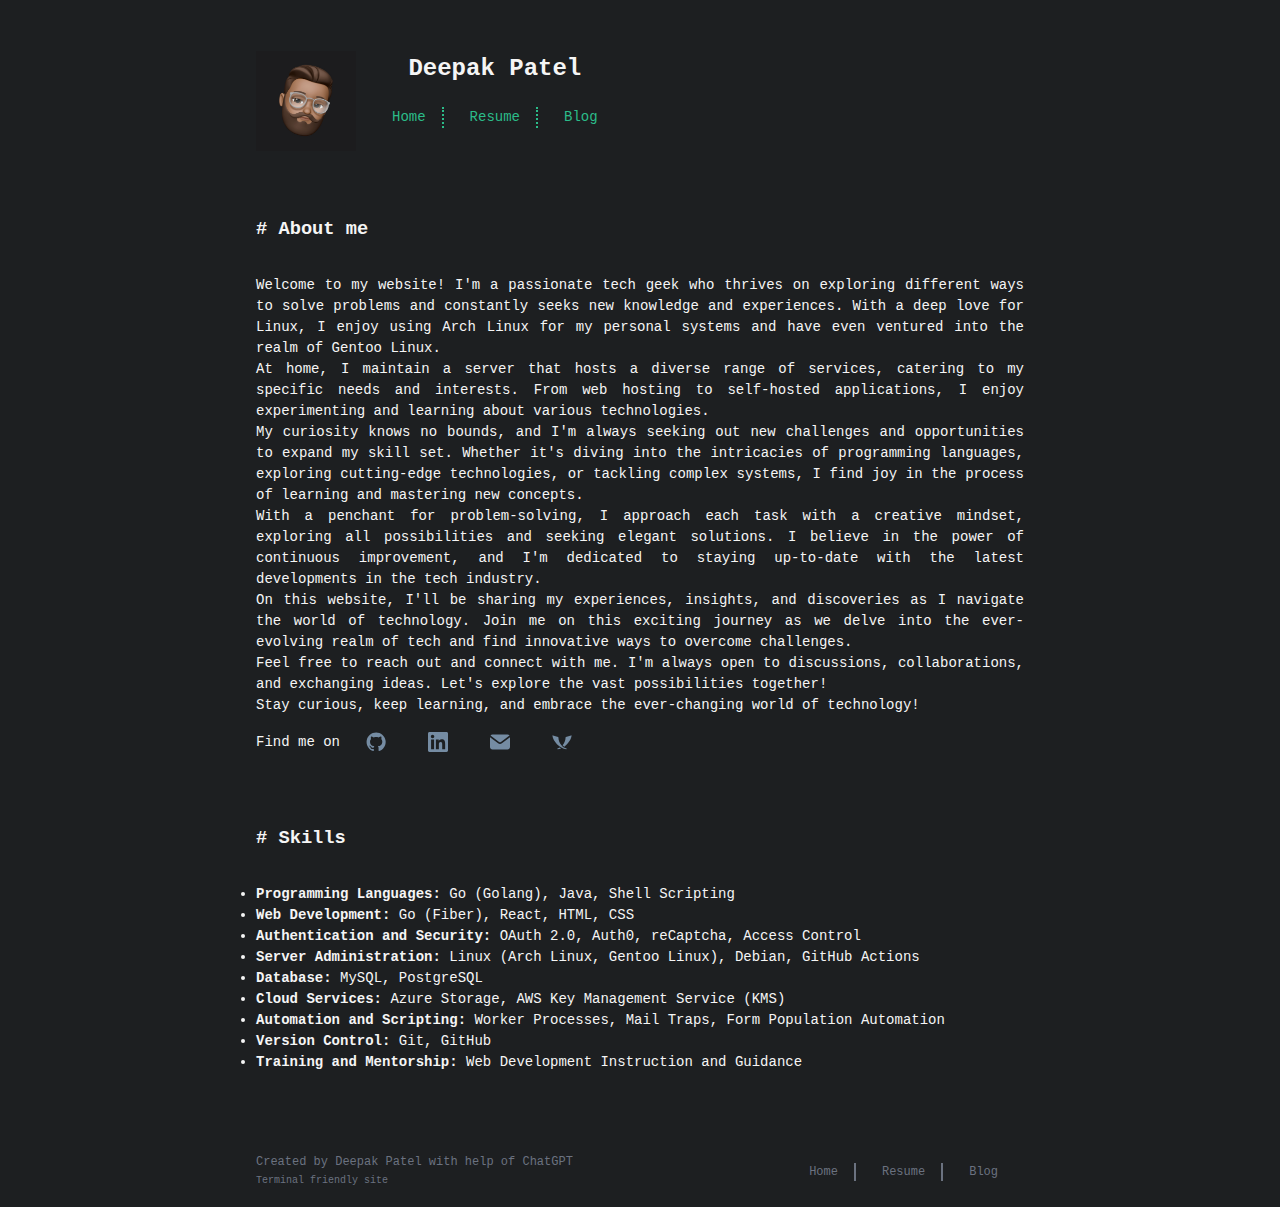
<file: index.html>
<!DOCTYPE html>
<html lang="en">

<head>
  <meta charset="UTF-8">
  <meta name="viewport" content="width=device-width, initial-scale=1.0">
  <link rel="stylesheet" href="./style.css" />
  <meta name="description" content="Stay Hungry and Stay Foolish - someone steve jobs knew">
  <meta name="keywords" content="Developer, c/c++, resume">
  <title>Home | Deepak Patel</title>
</head>

<body>
  <header class="flex-container justify-content-center-mobile">
    <a class="logo-parent">
      <img class="logo" width="100" height="100" src="./img/deepakpatel.jpeg">
    </a>
    <div class="flex-container flex-column">
      <h2 class="text-center">Deepak Patel</h2>
      <nav class="flex-container justify-space-around">
        <a href="index.html" class="slash nav-links">Home</a>
        <a href="resume.html" class="slash nav-links">Resume</a>
        <a href="blog.html" class="nav-links">Blog</a>
      </nav>
    </div>
  </header>


  <div>
    <section>
      <div class="small-font">
        <h3 class="title"># About me</h3>
        <p class="justify">
          Welcome to my website! I'm a passionate tech geek who thrives on exploring different ways to solve problems
          and constantly seeks new knowledge and experiences. With a deep love for Linux, I enjoy using Arch Linux for
          my
          personal systems and have even ventured into the realm of Gentoo Linux.
        </p>
        <p class="justify">
          At home, I maintain a server that hosts a diverse range of services, catering to my specific needs and
          interests.
          From web hosting to self-hosted applications, I enjoy experimenting and learning about various technologies.
        </p>
        <p class="justify">
          My curiosity knows no bounds, and I'm always seeking out new challenges and opportunities to expand my skill
          set.
          Whether it's diving into the intricacies of programming languages, exploring cutting-edge technologies,
          or tackling complex systems, I find joy in the process of learning and mastering new concepts.
        </p>
        <p class="justify">
          With a penchant for problem-solving, I approach each task with a creative mindset, exploring all possibilities
          and
          seeking elegant solutions. I believe in the power of continuous improvement, and I'm dedicated to staying
          up-to-date
          with the latest developments in the tech industry.
        </p>
        <p class="justify">
          On this website, I'll be sharing my experiences, insights, and discoveries as I navigate the world of
          technology.
          Join me on this exciting journey as we delve into the ever-evolving realm of tech and find innovative ways to
          overcome challenges.
        </p>
        <p class="justify">
          Feel free to reach out and connect with me. I'm always open to discussions, collaborations, and exchanging
          ideas.
          Let's explore the vast possibilities together!
        </p>
        <p class="justify">
          Stay curious, keep learning, and embrace the ever-changing world of technology!
        </p>
      </div>
      <div class="flex-container block">
        <p>Find me on</p>
        <a class="icon-links" href="https://github.com/Not-Not-Null" target="_blank">

          <svg width="20px" height="20px" viewBox="0 -0.5 24 24" fill="none" xmlns="http://www.w3.org/2000/svg">
            <path class="change-fill" fill-rule="evenodd" clip-rule="evenodd"
              d="M12.2047 0.00001C6.56031 -0.005731 1.74628 4.08615 0.842541 9.6577C-0.061195 15.2293 3.2126 20.6331 8.56941 22.4118C9.14823 22.5177 9.35294 22.1577 9.35294 21.8541C9.35294 21.5506 9.35294 20.8588 9.35294 19.8988C6.14117 20.5977 5.46353 18.3529 5.46353 18.3529C5.25046 17.6572 4.79779 17.0595 4.18588 16.6659C3.14823 15.96 4.27059 15.96 4.27059 15.96C5.00761 16.0641 5.65578 16.5014 6.02823 17.1459C6.34368 17.7179 6.87393 18.1406 7.50179 18.3208C8.12965 18.5009 8.8034 18.4236 9.37411 18.1059C9.41842 17.5252 9.66876 16.9794 10.08 16.5671C7.5247 16.2777 4.84235 15.2894 4.84235 10.92C4.82481 9.7786 5.24688 8.67412 6.02117 7.8353C5.67632 6.84285 5.71662 5.7571 6.13412 4.79295C6.13412 4.79295 7.10117 4.48236 9.29647 5.97177C11.1816 5.45419 13.1713 5.45419 15.0565 5.97177C17.2518 4.48236 18.2118 4.79295 18.2118 4.79295C18.6351 5.74689 18.6854 6.82486 18.3529 7.81412C19.1272 8.65294 19.5493 9.7574 19.5318 10.8988C19.5318 15.3177 16.8424 16.2847 14.28 16.5459C14.8359 17.1047 15.1218 17.8774 15.0635 18.6635C15.0635 20.2024 15.0635 21.4447 15.0635 21.8188C15.0635 22.1929 15.2682 22.4824 15.8541 22.3694C21.1473 20.5447 24.3569 15.1728 23.4554 9.6469C22.5539 4.1211 17.8034 0.04779 12.2047 0.00001z"
              fill="#758CA3" />
          </svg>
        </a>
        <a class="icon-links" href="https://www.linkedin.com/in/deepak-patel-8a0817133" target="_blank">
          <svg width="20px" height="20px" viewBox="0 0 24 24" fill="none" xmlns="http://www.w3.org/2000/svg">
            <path class="change-fill" fill-rule="evenodd" clip-rule="evenodd"
              d="M22.2857 0H1.70893C0.766071 0 0 0.776786 0 1.73036V22.2696C0 23.2232 0.766071 24 1.70893 24H22.2857C23.2286 24 24 23.2232 24 22.2696V1.73036C24 0.776786 23.2286 0 22.2857 0ZM7.25357 20.5714H3.69643V9.11786H7.25893V20.5714H7.25357ZM5.475 7.55357C4.33393 7.55357 3.4125 6.62679 3.4125 5.49107C3.4125 4.35536 4.33393 3.42857 5.475 3.42857C6.61071 3.42857 7.5375 4.35536 7.5375 5.49107C7.5375 6.63214 6.61607 7.55357 5.475 7.55357ZM20.5875 20.5714H17.0304V15C17.0304 13.6714 17.0036 11.9625 15.1821 11.9625C13.3286 11.9625 13.0446 13.4089 13.0446 14.9036V20.5714H9.4875V9.11786H12.9V10.6821H12.9482C13.425 9.78214 14.5875 8.83393 16.3179 8.83393C19.9179 8.83393 20.5875 11.2071 20.5875 14.2929V20.5714Z"
              fill="#758CA3" />
          </svg>
        </a>
        <a class="icon-links" href="mailto:me@deepakpatel.dev">
          <svg width="20px" height="20px" viewBox="0 -3 24 24" id="meteor-icon-kit__solid-envelope" fill="none"
            xmlns="http://www.w3.org/2000/svg">
            <path class="change-fill" fill-rule="evenodd" clip-rule="evenodd"
              d="M23.4006 1.20046L13.1469 8.9765C12.4583 9.4585 11.5417 9.4585 10.8531 8.9765L0.599433 1.20046C1.14673 0.47153 2.0183 0 3 0H21C21.9817 0 22.8533 0.47153 23.4006 1.20046zM24 3.25413V15C24 16.6569 22.6569 18 21 18H3C1.34315 18 0 16.6569 0 15V3.25413L9.70615 10.615C11.0834 11.5791 12.9166 11.5791 14.2938 10.615L24 3.25413z"
              fill="#758CA3" />
          </svg>
        </a>
        <a class="icon-links" 
            href="https://conversations.im/i/deepakpatel@conversations.im?omemo-sid-916094052=42064c59830f76536528c68b85f162e47a9d170152c45bc4526223eb5d20af70"
            target="_blank"
          >
          <svg xmlns="http://www.w3.org/2000/svg" x="0px" y="0px" width="20px" height="20px" viewBox="0 0 50 50">
            <path class="change-fill" 
              d="M 2.140625 8.4160156 C 1.5464453 8.3779121 1.01425 8.8778125 1.078125 9.5078125 C 2.342125 21.977813 18.578609 42.202563 35.974609 42.976562 C 36.535609 43.001562 37 42.536609 37 41.974609 L 37 41.943359 C 37 41.441359 36.631812 41.006078 36.132812 40.955078 C 28.218812 40.157078 16.370766 28.788078 16.009766 13.705078 C 15.998766 13.283078 15.733031 12.911344 15.332031 12.777344 L 2.3984375 8.4667969 C 2.3125625 8.4381719 2.2255078 8.421459 2.140625 8.4160156 z M 47.857422 8.4199219 C 47.772383 8.4254883 47.685859 8.4419531 47.599609 8.4707031 L 34.669922 12.779297 C 34.269922 12.909297 34.000234 13.280938 33.990234 13.710938 C 33.800234 21.490938 30.559141 28.280625 26.369141 33.140625 C 27.719141 34.550625 29.159844 35.749922 30.589844 36.669922 C 40.619844 29.519922 48.079922 17.799766 48.919922 9.5097656 C 48.981172 8.8797656 48.452695 8.380957 47.857422 8.4199219 z M 19.349609 39.050781 C 17.439609 40.130781 15.569141 40.790937 13.869141 40.960938 C 13.369141 41.010938 13 41.439453 13 41.939453 L 13 41.970703 C 13 42.540703 13.459297 43.000469 14.029297 42.980469 C 16.959297 42.850469 19.860156 42.160781 22.660156 41.050781 C 21.530156 40.450781 20.429609 39.770781 19.349609 39.050781 z"
              fill="#758CA3">
            </path>
          </svg>
        </a>
      </div>
    </section>


    <section>
      <h3 class="title"># Skills</h3>
      <ul class="justify font-small">
        <li><b>Programming Languages:</b> Go (Golang), Java, Shell Scripting</li>
        <li><b>Web Development:</b> Go (Fiber), React, HTML, CSS</li>
        <li><b>Authentication and Security:</b> OAuth 2.0, Auth0, reCaptcha, Access Control</li>
        <li><b>Server Administration:</b> Linux (Arch Linux, Gentoo Linux), Debian, GitHub Actions</li>
        <li><b>Database:</b> MySQL, PostgreSQL</li>
        <li><b>Cloud Services:</b> Azure Storage, AWS Key Management Service (KMS)</li>
        <li><b>Automation and Scripting:</b> Worker Processes, Mail Traps, Form Population Automation</li>
        <li><b>Version Control:</b> Git, GitHub</li>
        <li><b>Training and Mentorship:</b> Web Development Instruction and Guidance</li>
      </ul>
    </section>

  </div>
  <!-- content end -->

</body>

<footer class="flex-container justify-space-between">
  <div>
    <p>Created by Deepak Patel with help of ChatGPT</p>
    <small>Terminal friendly site</small>
  </div>
  <nav class="flex-container justify-space-around align-self-center">
    <a href="index.html" class="slash-footer nav-links-footer">Home</a>
    <a href="resume.html" class="slash-footer nav-links-footer">Resume</a>
    <a href="blog.html" class="nav-links-footer">Blog</a>
  </nav>
</footer>
</html>
</file>
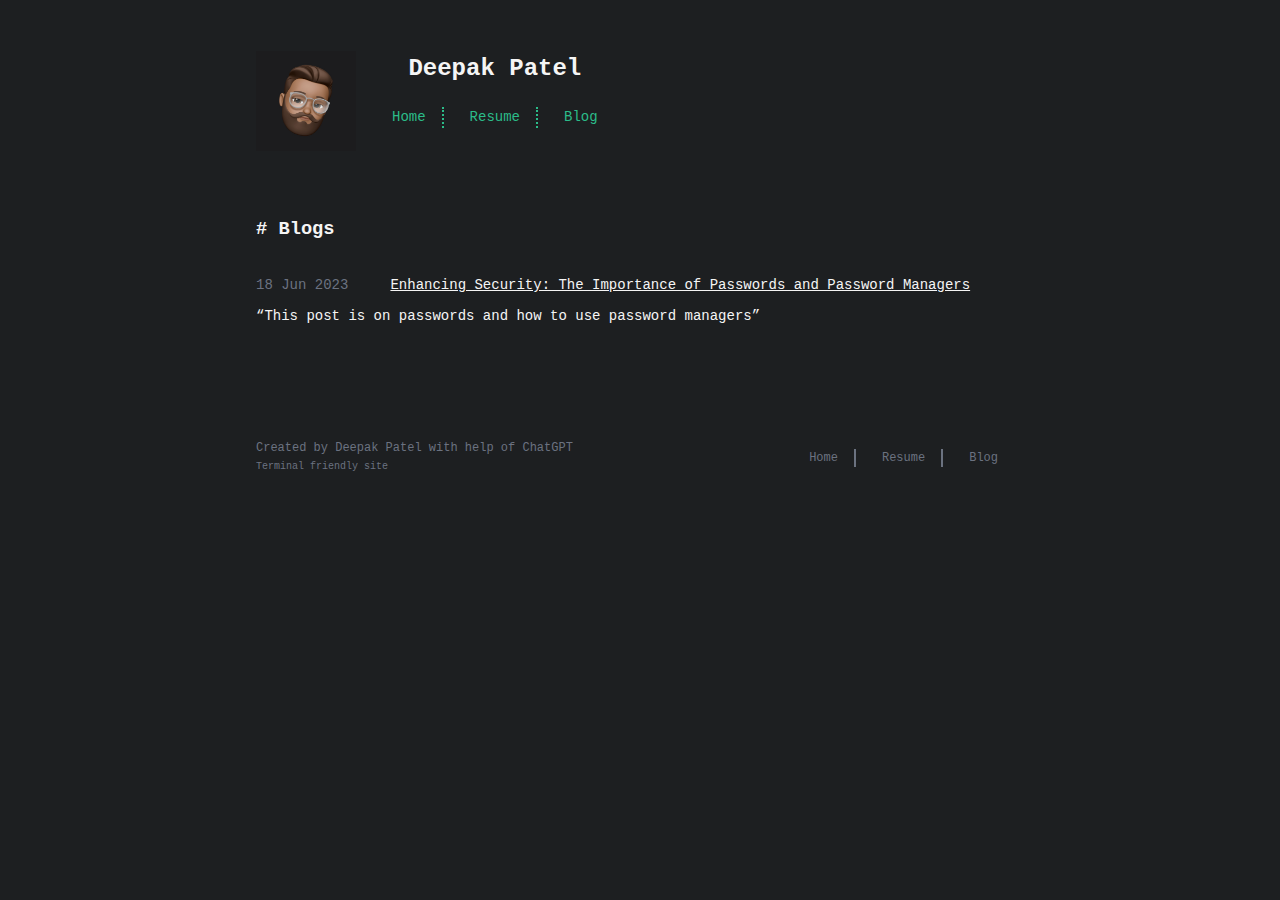
<file: blog.html>
<!DOCTYPE html>
<html lang="en">

<head>
  <meta charset="UTF-8">
  <meta name="viewport" content="width=device-width, initial-scale=1.0">
  <link rel="stylesheet" href="./style.css" />
  <meta name="description" content="Deepak patel's blog">
  <meta name="keywords" content="Developer, c/c++, resume, blog, tech">
  <title>Blog | Deepak Patel</title>
</head>

<body>
  <header class="flex-container justify-content-center-mobile">
    <a class="logo-parent">
      <img class="logo" width="100" height="100" src="./img/deepakpatel.jpeg">
    </a>
    <div class="flex-container flex-column">
      <h2 class="text-center">Deepak Patel</h2>
      <nav class="flex-container justify-space-around">
        <a href="index.html" class="slash nav-links">Home</a>
        <a href="resume.html" class="slash nav-links">Resume</a>
        <a href="blog.html" class="nav-links">Blog</a>
      </nav>
    </div>
  </header>
  <section>
    <div class="small-font">
      <h3 class="title"># Blogs</h3>
      <div class="list">
        <ul class="item">
          <li class="flex-container flex-wrap align-items-baseline item">
            <time class="blog-time">18 Jun 2023</time>
            <a class="blog-link" href="./blogs/password-manager.html">
              Enhancing Security: The Importance of Passwords and Password Managers
            </a>
            <q>This post is on passwords and how to use password managers</q>
          </li>
          <!-- <li class="flex-container flex-wrap align-items-baseline item"> -->
          <!--   <time class="blog-time">22 Feb 2023</time> -->
          <!--   <a class="blog-link" href="./blogs/password-manager.html"> -->
          <!--     Enhancing Security: The Importance of Passwords and Password Managers -->
          <!--   </a> -->
          <!--   <q>This post is for testing and listing a number of different markdown elements</q> -->
          <!-- </li> -->
        </ul>
      </div>
    </div>
  </section>

</body>

<footer class="flex-container justify-space-between">
  <div>
    <p>Created by Deepak Patel with help of ChatGPT</p>
    <small>Terminal friendly site</small>
  </div>
  <nav class="flex-container justify-space-around align-self-center">
    <a href="index.html" class="slash-footer nav-links-footer">Home</a>
    <a href="resume.html" class="slash-footer nav-links-footer">Resume</a>
    <a href="blog.html" class="nav-links-footer">Blog</a>
  </nav>
</footer>

</html>
</file>
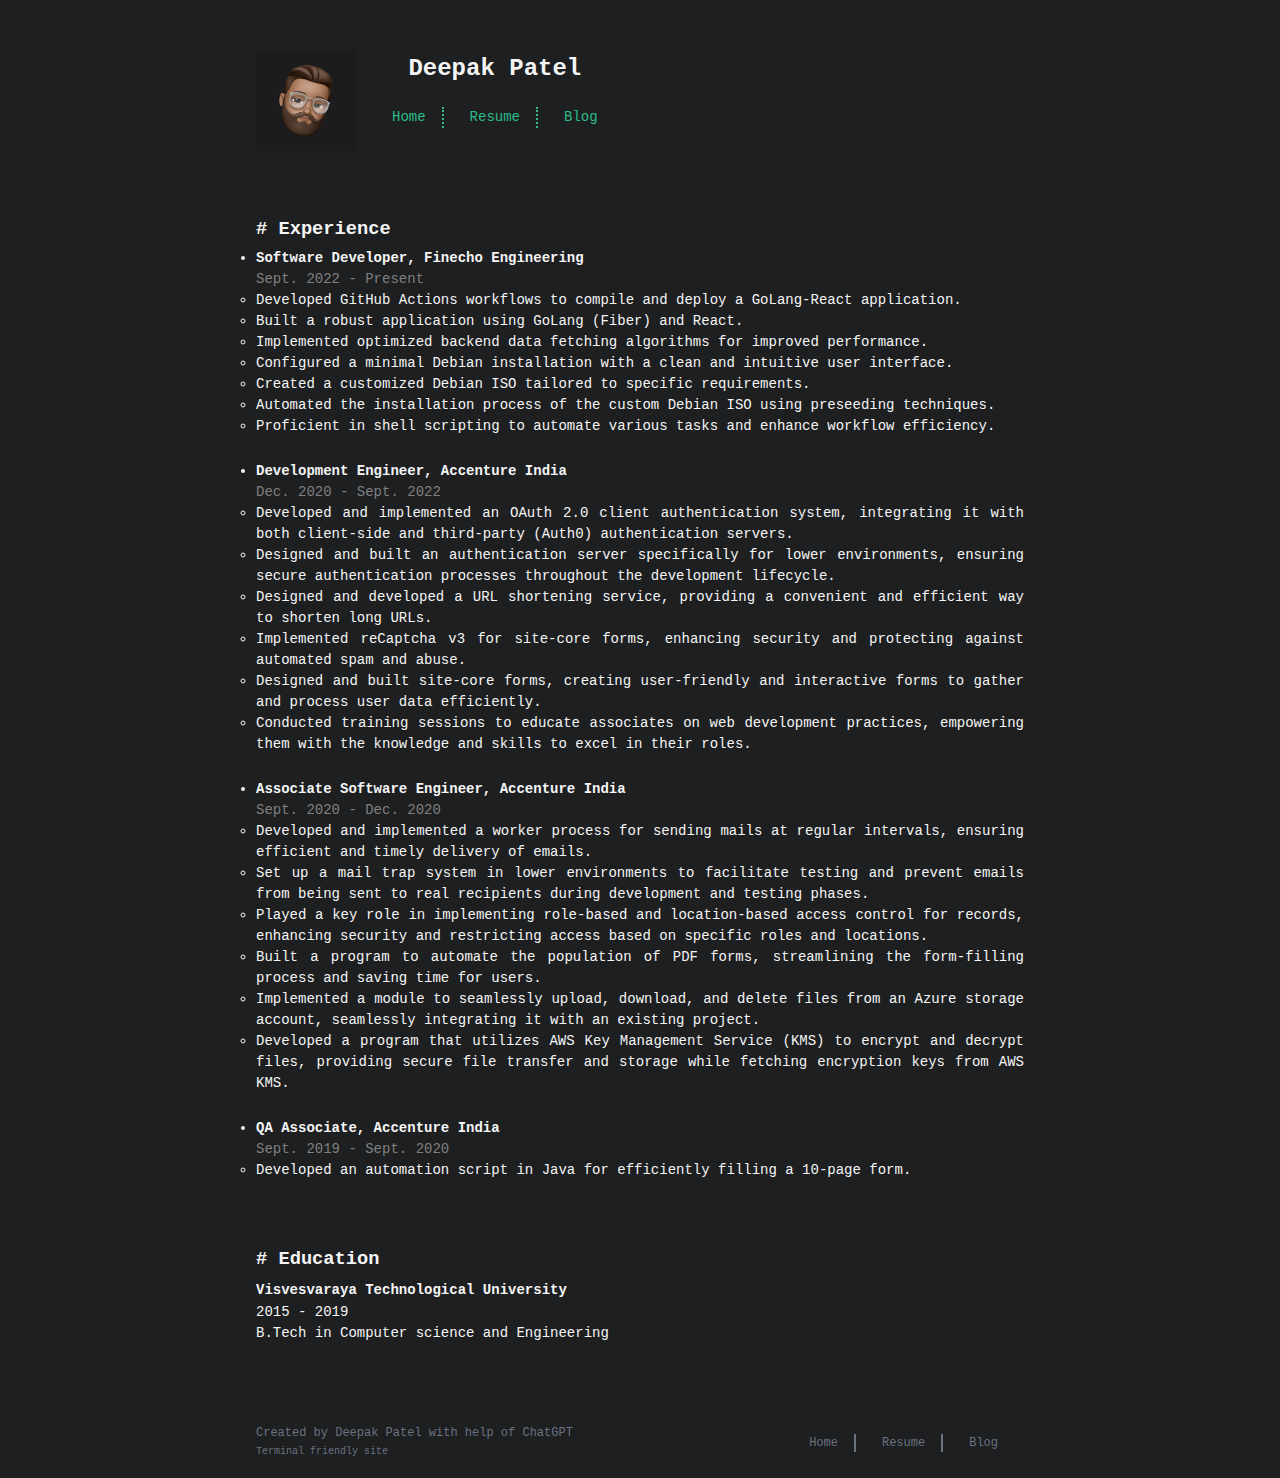
<file: resume.html>
<!DOCTYPE html>
<html lang="en">

<head>
  <meta charset="UTF-8">
  <meta name="viewport" content="width=device-width, initial-scale=1.0">
  <link rel="stylesheet" href="./style.css" />
  <meta name="description" content="Stay Hungry and Stay Foolish - someone steve jobs knew">
  <meta name="keywords" content="Developer, c/c++, resume">
  <title>Resume | Deepak Patel</title>
</head>

<body>
  <header class="flex-container justify-content-center-mobile">
    <a class="logo-parent">
      <img class="logo" width="100" height="100" src="./img/deepakpatel.jpeg">
    </a>
    <div class="flex-container flex-column">
      <h2 class="text-center">Deepak Patel</h2>
      <nav class="flex-container justify-space-around">
        <a href="index.html" class="slash nav-links">Home</a>
        <a href="resume.html" class="slash nav-links">Resume</a>
        <a href="blog.html" class="nav-links">Blog</a>
      </nav>
    </div>
  </header>

  <div>
    <section>
      <h3># Experience</h3>
      <ul class="justify font-small">
        <li>
          <b>Software Developer, Finecho Engineering</b>
          <aside>Sept. 2022 - Present</aside>
          <ul>
            <li>Developed GitHub Actions workflows to compile and deploy a GoLang-React application.</li>
            <li>Built a robust application using GoLang (Fiber) and React.</li>
            <li>Implemented optimized backend data fetching algorithms for improved performance.</li>
            <li>Configured a minimal Debian installation with a clean and intuitive user interface.</li>
            <li>Created a customized Debian ISO tailored to specific requirements.</li>
            <li>Automated the installation process of the custom Debian ISO using preseeding techniques.</li>
            <li>Proficient in shell scripting to automate various tasks and enhance workflow efficiency.</li>
          </ul>
        </li>

        <br>

        <li>
          <b>Development Engineer, Accenture India</b>
          <aside>Dec. 2020 - Sept. 2022</aside>
          <ul>
            <li>Developed and implemented an OAuth 2.0 client authentication system, integrating it with
              both client-side and third-party (Auth0) authentication servers.</li>
            <li>Designed and built an authentication server specifically for lower environments, ensuring
              secure authentication processes throughout the development lifecycle.</li>
            <li>Designed and developed a URL shortening service, providing a convenient and
              efficient way to shorten long URLs.</li>
            <li>Implemented reCaptcha v3 for site-core forms, enhancing security and protecting
              against automated spam and abuse.</li>
            <li>Designed and built site-core forms, creating user-friendly and interactive forms to gather and
              process user data efficiently.</li>
            <li>Conducted training sessions to educate associates on web development practices,
              empowering them with the knowledge and skills to excel in their roles.</li>
          </ul>
        </li>

        <br>

        <li>
          <b>Associate Software Engineer, Accenture India</b>
          <aside>Sept. 2020 - Dec. 2020</aside>
          <ul>
            <li>Developed and implemented a worker process for sending mails at regular intervals, ensuring
              efficient and timely delivery of emails.</li>
            <li>Set up a mail trap system in lower environments to facilitate testing and prevent emails
              from being sent to real recipients during development and testing phases.</li>
            <li>Played a key role in implementing role-based and location-based access control for records,
              enhancing security and restricting access based on specific roles and locations.</li>
            <li>Built a program to automate the population of PDF forms, streamlining the form-filling
              process and saving time for users.</li>
            <li>Implemented a module to seamlessly upload, download, and delete files from an Azure storage account,
              seamlessly integrating it with an existing project.</li>
            <li>Developed a program that utilizes AWS Key Management Service (KMS) to encrypt and decrypt files,
              providing secure file transfer and storage while fetching encryption keys from AWS KMS.</li>
          </ul>
        </li>

        <br>

        <li>
          <b>QA Associate, Accenture India </b>
          <aside>Sept. 2019 - Sept. 2020</aside>
          <ul>
            <li>Developed an automation script in Java for efficiently filling a 10-page form.</li>
          </ul>
        </li>

      </ul>
    </section>

    <section>
      <h3># Education</h3>
      <div class="justify">
        <b>Visvesvaraya Technological University</b>
        <p>2015 - 2019</p>
        <p>B.Tech in Computer science and Engineering</p>
    </div>
    </section>

  </div>
  <!-- content end -->

</body>

<footer class="flex-container justify-space-between">
  <div>
    <p>Created by Deepak Patel with help of ChatGPT</p>
    <small>Terminal friendly site</small>
  </div>
  <nav class="flex-container justify-space-around align-self-center">
    <a href="index.html" class="slash-footer nav-links-footer">Home</a>
    <a href="resume.html" class="slash-footer nav-links-footer">Resume</a>
    <a href="blog.html" class="nav-links-footer">Blog</a>
  </nav>
</footer>

</html>
</file>
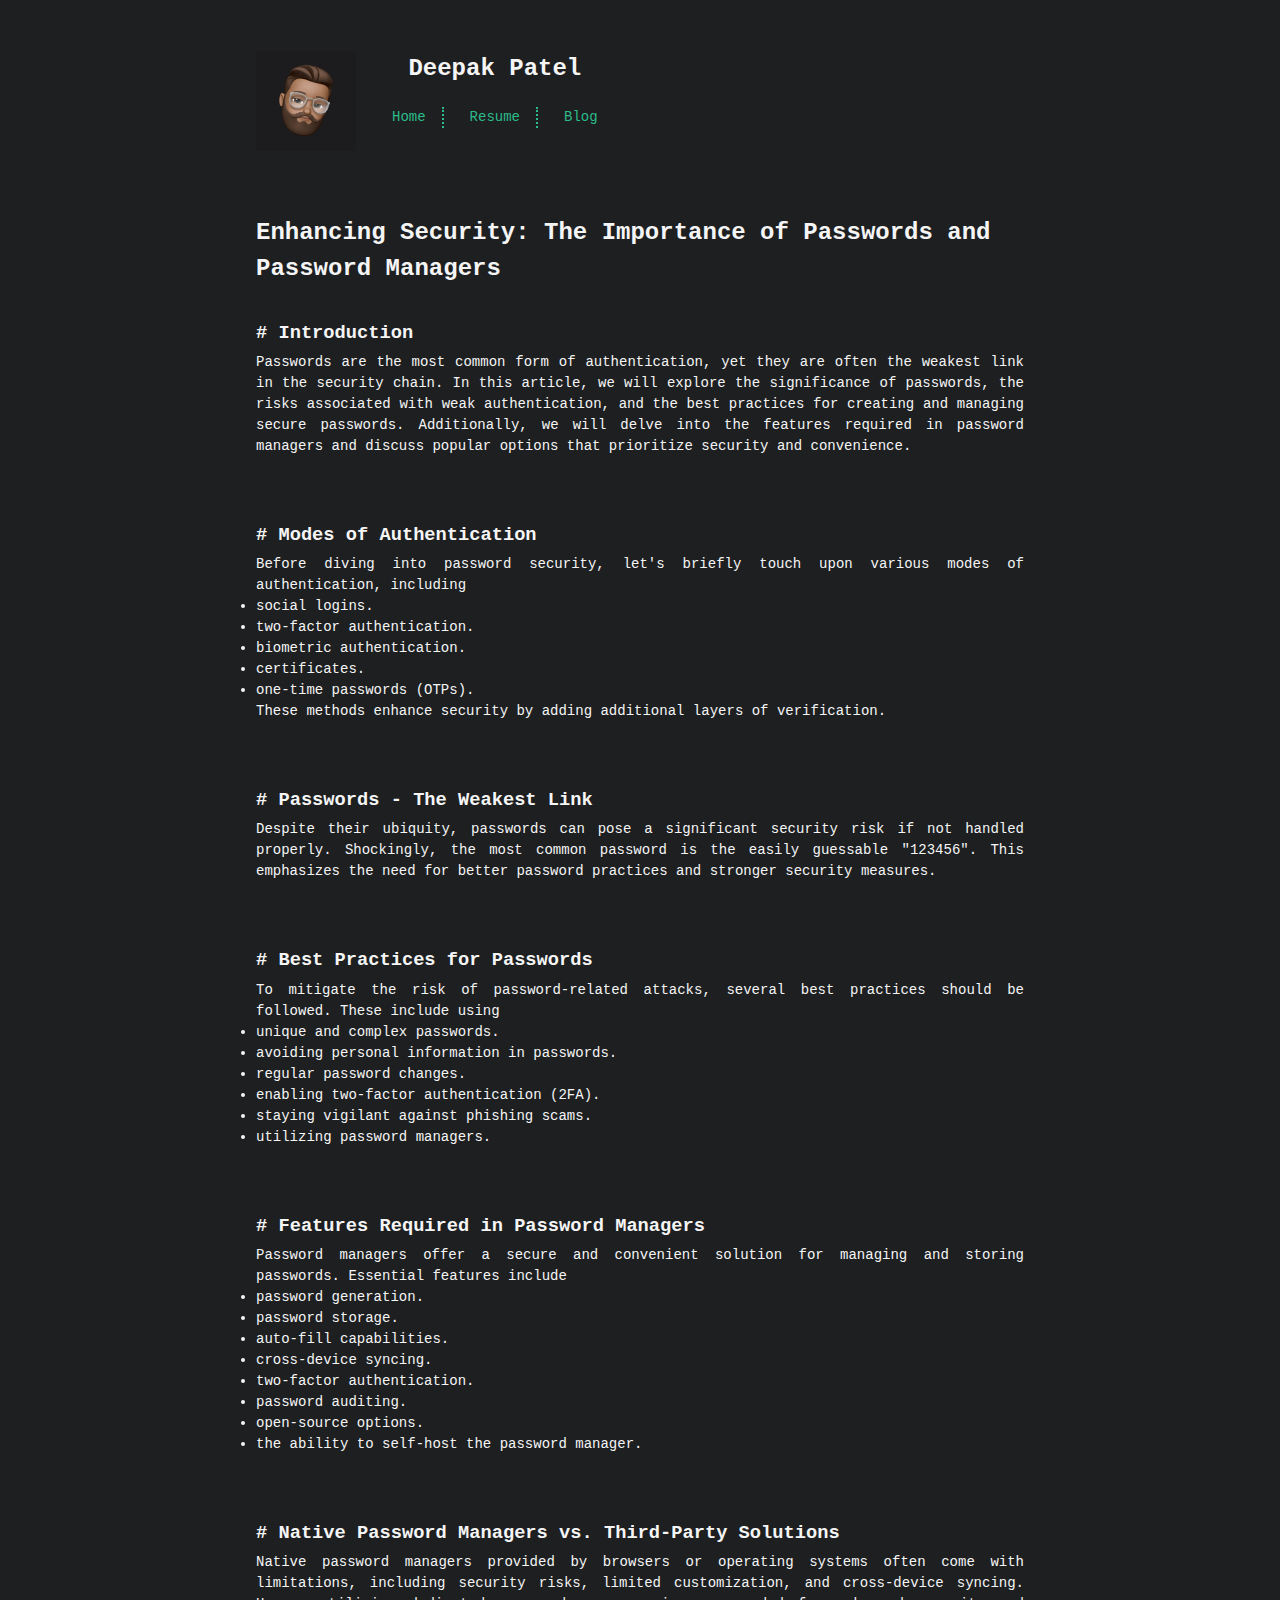
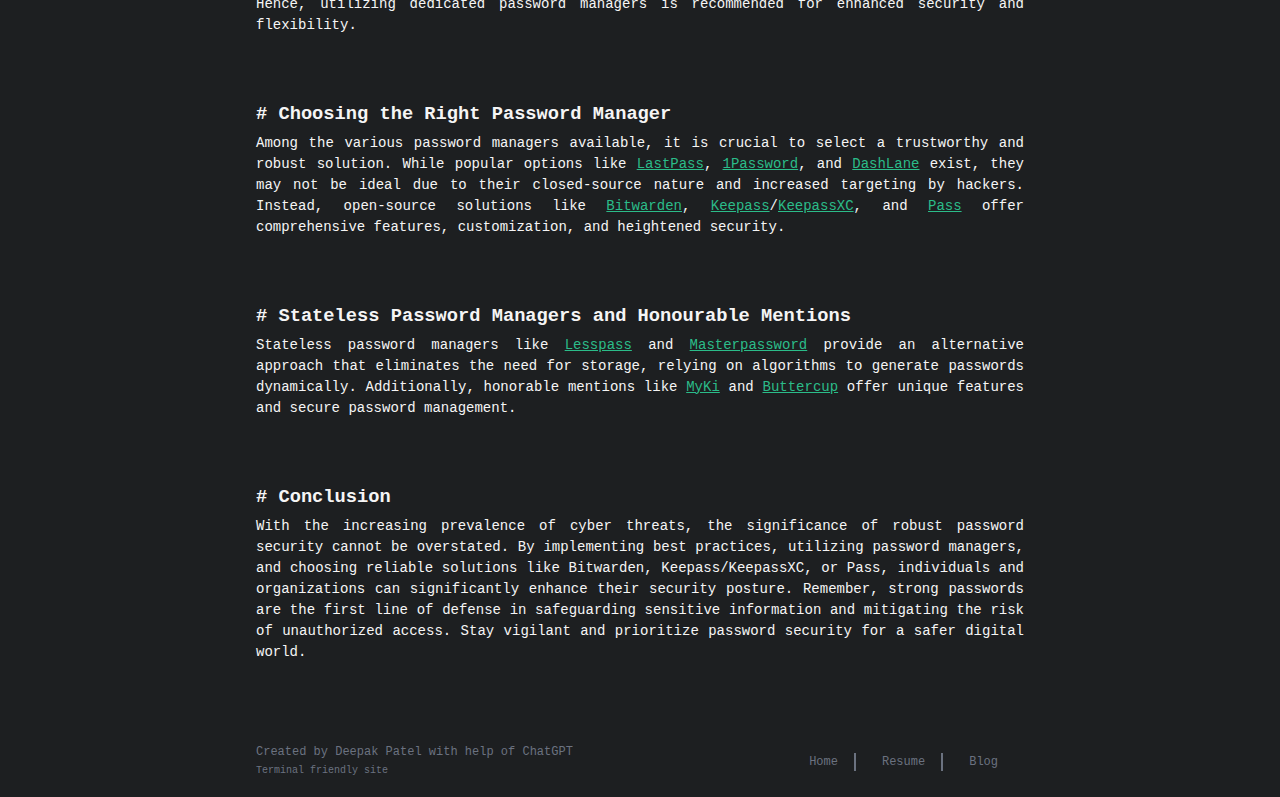
<file: blogs/password-manager.html>
<!DOCTYPE html>
<html lang="en">

<head>
  <meta charset="UTF-8">
  <meta name="viewport" content="width=device-width, initial-scale=1.0">
  <link rel="stylesheet" href="../style.css" />
  <meta name="description" content="Which password manager to choose?">
  <meta name="keywords" content="Developer, c/c++, resume, blog, tech">
  <title>Blog - Deepak Patel</title>
</head>

<body>
<header class="flex-container justify-content-center-mobile">
  <a class="logo-parent">
    <img class="logo" width="100" height="100" src="../img/deepakpatel.jpeg">
  </a>
  <div class="flex-container flex-column">
    <h2 class="text-center">Deepak Patel</h2>
    <nav class="flex-container justify-space-around">
      <a href="../index.html" class="slash nav-links">Home</a>
      <a href="../resume.html" class="slash nav-links">Resume</a>
      <a href="../blog.html" class="nav-links">Blog</a>
    </nav>
  </div>
</header>
<div>
  <section>
    <h2 class="title">Enhancing Security: The Importance of Passwords and Password Managers</h2>
    <h3># Introduction</h3>
    <p class="justify">
      Passwords are the most common form of authentication, yet they are often the weakest link in the security chain.
      In this article, we will explore the significance of passwords, the risks associated with weak authentication,
      and the best practices for creating and managing secure passwords. Additionally, we will delve into the features
      required in password managers and discuss popular options that prioritize security and convenience.
    </p>
  </section>

  <section>
    <h3># Modes of Authentication</h3>
    <p class="justify">
      Before diving into password security, let's briefly touch upon various modes of authentication, including
    </p>
    <ul class="justify">
      <li>social logins.</li>
      <li>two-factor authentication.</li>
      <li>biometric authentication.</li>
      <li>certificates.</li>
      <li>one-time passwords (OTPs).</li>
    </ul>
    <p class="justify">
      These methods enhance security by adding additional layers of verification.
    </p>
  </section>

  <section>
    <h3># Passwords - The Weakest Link</h3>
    <p class="justify">
      Despite their ubiquity, passwords can pose a significant security risk if not handled properly. Shockingly, the
      most
      common password is the easily guessable "123456". This emphasizes the need for better password practices and
      stronger security measures.
    </p>
  </section>

  <section>
    <h3># Best Practices for Passwords</h3>
    <p class="justify">
      To mitigate the risk of password-related attacks, several best practices should be followed. These include using
    </p>
    <ul class="justify">
      <li>unique and complex passwords.</li>
      <li>avoiding personal information in passwords.</li>
      <li>regular password changes.</li>
      <li>enabling two-factor authentication (2FA).</li>
      <li>staying vigilant against phishing scams.</li>
      <li>utilizing password managers.</li>
    </ul>
  </section>

  <section>
    <h3># Features Required in Password Managers</h3>
    <p class="justify">
      Password managers offer a secure and convenient solution for managing and storing passwords. Essential features
      include
    </p>
    <ul class="justify">
      <li>password generation.</li>
      <li>password storage.</li>
      <li>auto-fill capabilities.</li>
      <li>cross-device syncing.</li>
      <li>two-factor authentication.</li>
      <li>password auditing.</li>
      <li>open-source options.</li>
      <li>the ability to self-host the password manager.</li>
    </ul>
  </section>

  <section>
    <h3># Native Password Managers vs. Third-Party Solutions</h3>
    <p class="justify">
      Native password managers provided by browsers or operating systems often come with limitations, including
      security risks,
      limited customization, and cross-device syncing. Hence, utilizing dedicated password managers is recommended for
      enhanced
      security and flexibility.
    </p>
  </section>

  <section>
    <h3># Choosing the Right Password Manager</h3>
    <p class="justify">
      Among the various password managers available, it is crucial to select a trustworthy and robust solution.
      While popular options like <a class="nopad link" href="https://www.lastpass.com/">LastPass</a>,
      <a class="nopad link" href="https://1password.com/">1Password</a>, and <a class="nopad link"
        href="https://www.dashlane.com/">DashLane</a>
      exist, they may not be ideal due to their closed-source nature and increased targeting by hackers. Instead,
      open-source solutions like <a class="nopad link" href="https://bitwarden.com/">Bitwarden</a>, <a class="nopad link"
        href="https://keepass.info/">
      Keepass</a>/<a class="nopad link" href="https://keepassxc.org/">KeepassXC</a>, and <a class="nopad link"
        href="https://www.passwordstore.org/">Pass</a>
      offer comprehensive features, customization, and heightened security.
    </p>
  </section>

  <section>
    <h3># Stateless Password Managers and Honourable Mentions</h3>
    <p class="justify">
      Stateless password managers like <a class="nopad link" href="https://www.lesspass.com/">Lesspass</a> and <a
        class="nopad link" href="https://en.wikipedia.org/wiki/Master_Password_(algorithm)">Masterpassword</a> 
      provide an alternative approach that eliminates the need for storage, relying on algorithms
      to generate passwords dynamically. Additionally, honorable mentions like <a class="nopad link"
        href="https://en.wikipedia.org/wiki/Myki_(password_manager)">MyKi</a>
      and <a class="nopad link" href="https://buttercup.pw/">Buttercup</a> offer unique features and secure password
      management.
    </p>
  </section>

  <section>
    <h3># Conclusion</h3>
    <p class="justify">
      With the increasing prevalence of cyber threats, the significance of robust password security cannot be overstated.
      By implementing best practices, utilizing password managers, and choosing reliable solutions like Bitwarden,
      Keepass/KeepassXC, or Pass, individuals and organizations can significantly enhance their security posture. 
      Remember, strong passwords are the first line of defense in safeguarding sensitive information and mitigating 
      the risk of unauthorized access. Stay vigilant and prioritize password security for a safer digital world.
    </p>
  </section>

</div>
</body>

<footer class="flex-container justify-space-between">
  <div>
    <p>Created by Deepak Patel with help of ChatGPT</p>
    <small>Terminal friendly site</small>
  </div>
  <nav class="flex-container justify-space-around align-self-center">
    <a href="../index.html" class="slash-footer nav-links-footer">Home</a>
    <a href="../resume.html" class="slash-footer nav-links-footer">Resume</a>
    <a href="../blog.html" class="nav-links-footer">Blog</a>
  </nav>
</footer>

</html>
</file>
<file: style.css>
* {
  margin: 0;
  padding: 0;
  line-height: 1.5;
}

html {
  font-family: ui-monospace,SFMono-Regular,Menlo,Monaco,Consolas,Liberation Mono,Courier New,monospace;
  margin-left: auto;
  margin-right: auto;
  max-width: 60%;
  background: #1d1f21;
  color: whitesmoke;
  padding: 4% 2%;
  padding-bottom: 0;
}

nav {
  font-size: 14px;
  text-align: right;
  padding: 10px;
}

section p,b,li {
  font-size: 14px;
}

.nav-links {
  text-decoration: none;
  padding: 0 1rem;
  color: #2bbc89;
}

.nav-links:hover {
  text-decoration: underline;
  cursor: pointer;
}

.icon-links {
  color: #e5e7eb;
  padding: 0 1rem;
}

.link {
  color: #2bbc89;
}

.icon-links:hover .change-color {
  color: #d480aa;
}

.icon-links:hover .change-fill {
  fill: #d480aa;
}

aside {
  color: gray;
}

h3 {
  text-align: left;  
  margin-bottom: 5px;
}

.justify {
  text-align: justify;
}

.text-center {
  text-align: center;
}

.nopad {
  padding: 0;
}

.block {
  margin-top: 1rem;
}

.logo {
  cursor: pointer;
  transition: width 4s, height 4s; 
  transition-timing-function: linear;
}

.logo-parent {
  height: 100px;
  width: 100px;
}

.logo:hover {
  height: 100px;
  width: 100px;
}

.flex-container {
  display: flex;
  gap: 10px;
}

.flex-column {
  flex-direction: column;
}

.justify-space-around {
  justify-content: space-around;
}

.justify-space-between {
  justify-content: space-between;
}

.align-self-center {
  align-self: center;
}

.slash {
  border-right: dotted 2px #2bbc89;
}

section {
  margin-top: 4rem; 
}

@media only screen and (max-width: 600px) {
  nav a {
    display: flex;
    justify-content: end;
  }
}


footer {
  font-size: 12px;
  padding-top: 5rem;
  padding-bottom: 1rem;
  color: #6b7280;
}

.nav-links-footer {
  font-size: 12px;
  text-decoration: none;
  padding: 0 1rem;
  color: #6b7280;
}

.nav-links-footer:hover {
  color: #c9cacc;
  text-decoration: underline;
  cursor: pointer;
}

.slash-footer {
  border-right: solid 2px #6b7280;
}


.list ul {
  list-style: none;
}

.flex-wrap {
  flex-wrap: wrap;
}

.blog-link {
  color: whitesmoke;
  font-size: 14px;
}

.blog-link:hover {
  text-decoration-color: #d480aa;
  text-decoration-thickness: 2px;
}

.title {
  margin-bottom: 2rem;
}

.list .item {
  margin-bottom: 2rem;
}

.align-items-baseline {
  align-items: baseline;
}

.blog-time {
  color: #6b7280;
  margin-right: 2rem;
}
</file>
